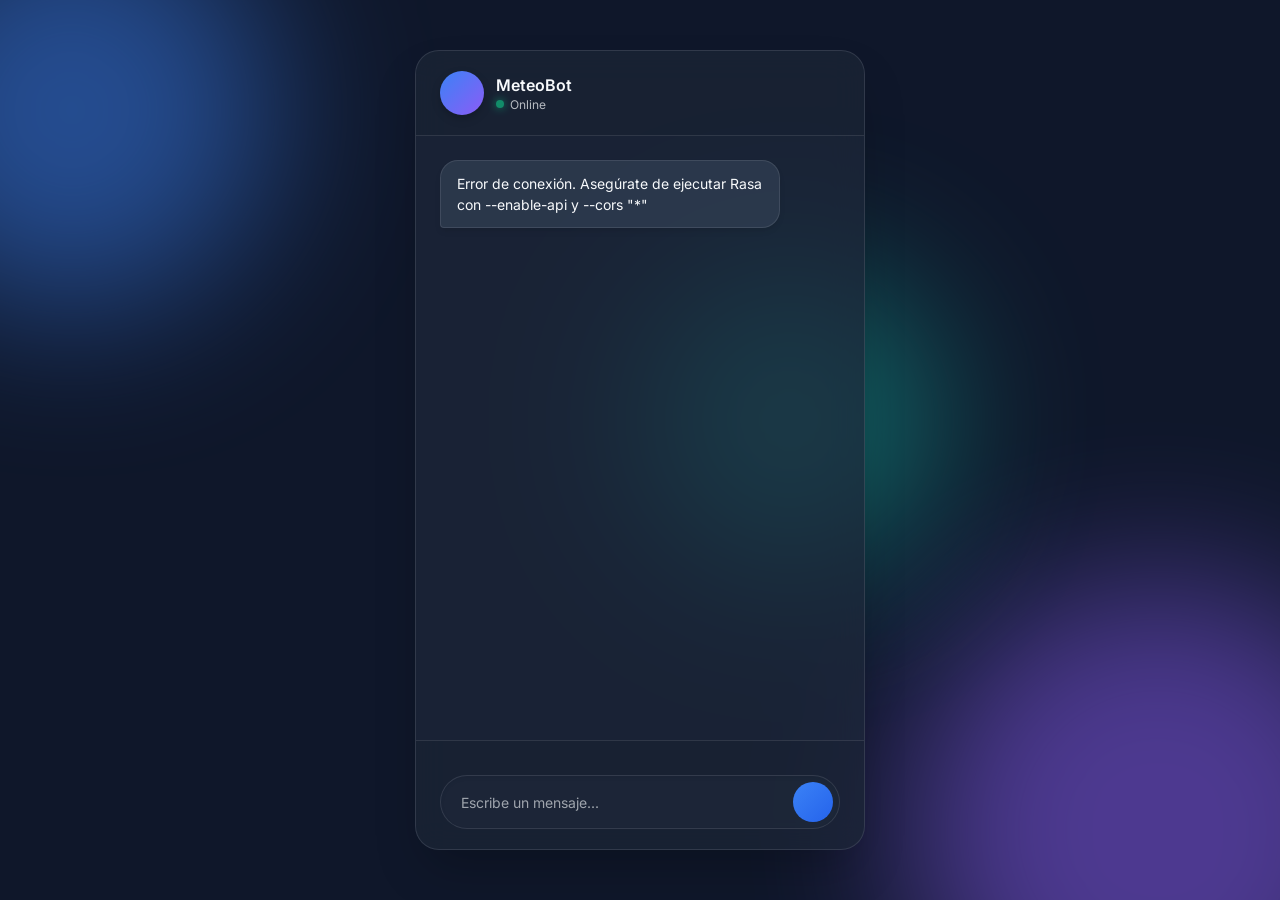
<file: frontend/index.html>
<!DOCTYPE html>
<html lang="es">
<head>
    <meta charset="UTF-8">
    <meta name="viewport" content="width=device-width, initial-scale=1.0">
    <title>Asistente Meteorológico</title>
    <!-- Google Fonts for Modern Typography -->
    <link href="https://fonts.googleapis.com/css2?family=Inter:wght@300;400;500;600&display=swap" rel="stylesheet">
    <!-- Unicons for Icons -->
    <link rel="stylesheet" href="https://unicons.iconscout.com/release/v4.0.8/css/line.css">
    <link rel="stylesheet" href="style.css">
</head>
<body>
    <div class="background-animation">
        <!-- Animated Blobs for Glassmorphism Context -->
        <div class="blob shape1"></div>
        <div class="blob shape2"></div>
        <div class="blob shape3"></div>
    </div>

    <div class="chat-wrapper">
        <header class="chat-header">
            <div class="chatbot-info">
                <div class="avatar">
                    <i class="uil uil-cloud-sun-rain"></i>
                </div>
                <div class="info-text">
                    <h1>MeteoBot</h1>
                    <span class="status"><span class="dot"></span> Online</span>
                </div>
            </div>
            <button class="settings-btn" id="theme-toggle">
                <i class="uil uil-moon"></i>
            </button>
        </header>

        <main class="chat-history" id="chat-history">
            <!-- Messages will be injected here -->
        </main>

        <div class="chat-input-container">
            <!-- Botones interactivos permanentes -->
            <div class="sticky-buttons" id="sticky-buttons"></div>
            
            <div class="input-glass">
                <input type="text" id="user-input" placeholder="Escribe un mensaje..." autocomplete="off">
                <button id="send-btn">
                    <i class="uil uil-message"></i>
                </button>
            </div>
        </div>
    </div>

    <script src="app.js"></script>
</body>
</html>
</file>
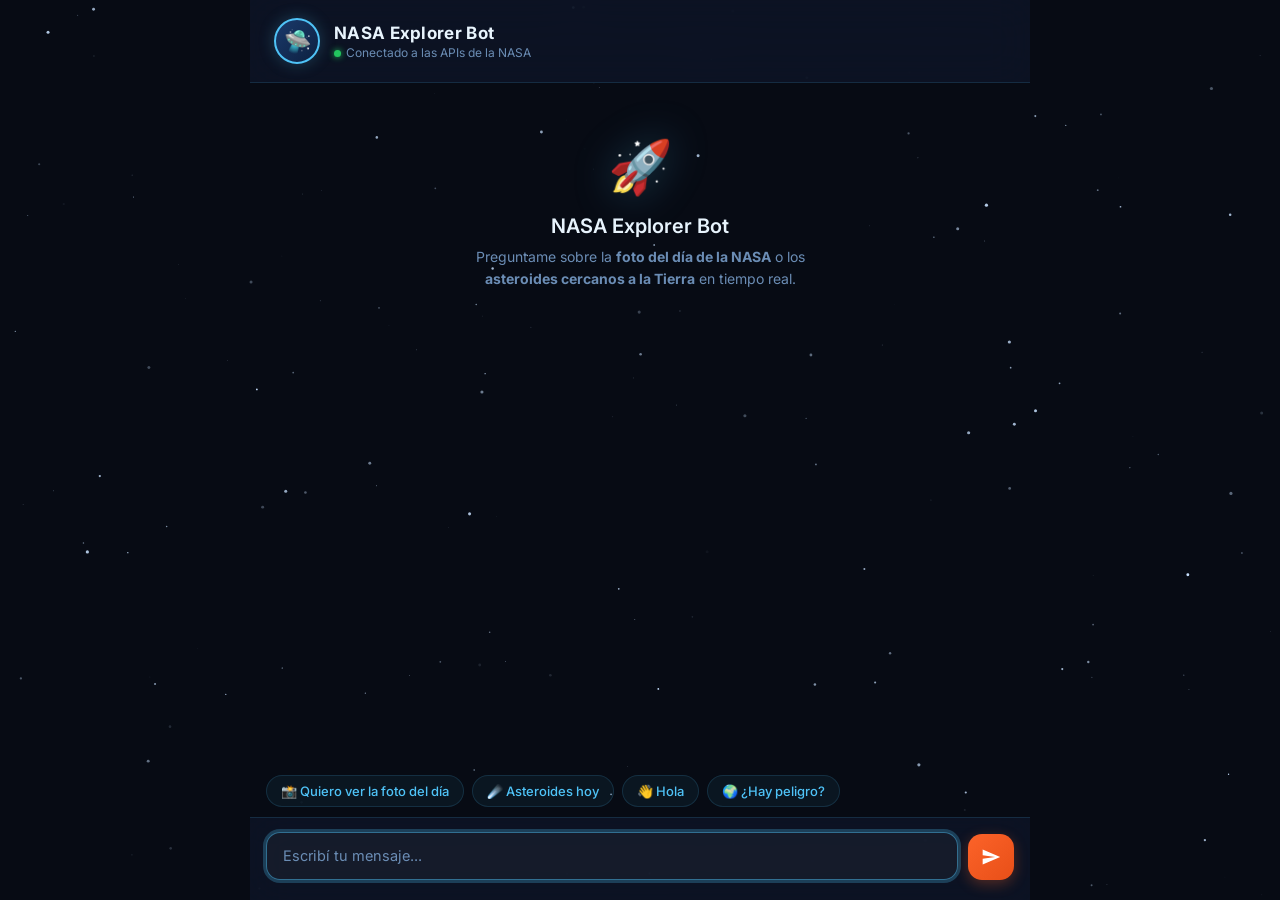
<file: chat.html>
<!DOCTYPE html>
<html lang="es">
<head>
  <meta charset="UTF-8" />
  <meta name="viewport" content="width=device-width, initial-scale=1.0" />
  <title>NASA Explorer Bot</title>
  <link rel="preconnect" href="https://fonts.googleapis.com" />
  <link href="https://fonts.googleapis.com/css2?family=Inter:wght@300;400;500;600;700&family=Space+Mono:wght@400;700&display=swap" rel="stylesheet" />
  <style>
    /* ── CSS Variables ──────────────────────────────────────── */
    :root {
      --bg:          #070b14;
      --surface:     #0d1526;
      --surface2:    #111d35;
      --border:      rgba(79, 195, 247, 0.15);
      --accent:      #4fc3f7;
      --accent-glow: rgba(79, 195, 247, 0.25);
      --nasa-orange: #fc6329;
      --nasa-glow:   rgba(252, 99, 41, 0.3);
      --user-bubble: linear-gradient(135deg, #fc6329, #e84f18);
      --bot-bubble:  rgba(13, 25, 50, 0.9);
      --text:        #e8f4fd;
      --text-muted:  #6b8db5;
      --radius:      16px;
      --font-main:   'Inter', sans-serif;
      --font-mono:   'Space Mono', monospace;
    }

    /* ── Reset & Base ───────────────────────────────────────── */
    *, *::before, *::after { box-sizing: border-box; margin: 0; padding: 0; }

    body {
      font-family: var(--font-main);
      background: var(--bg);
      color: var(--text);
      height: 100vh;
      overflow: hidden;
      display: flex;
      align-items: center;
      justify-content: center;
    }

    /* ── Starfield ──────────────────────────────────────────── */
    #stars-canvas {
      position: fixed;
      inset: 0;
      z-index: 0;
      pointer-events: none;
    }

    /* ── Layout ─────────────────────────────────────────────── */
    .app {
      position: relative;
      z-index: 1;
      width: min(780px, 100vw);
      height: 100vh;
      display: flex;
      flex-direction: column;
    }

    /* ── Header ─────────────────────────────────────────────── */
    .header {
      display: flex;
      align-items: center;
      gap: 14px;
      padding: 18px 24px;
      background: rgba(13, 21, 38, 0.85);
      backdrop-filter: blur(20px);
      border-bottom: 1px solid var(--border);
      flex-shrink: 0;
    }

    .header-avatar {
      width: 46px;
      height: 46px;
      border-radius: 50%;
      background: linear-gradient(135deg, #1a3a6b, #0d2040);
      border: 2px solid var(--accent);
      display: flex;
      align-items: center;
      justify-content: center;
      font-size: 22px;
      box-shadow: 0 0 16px var(--accent-glow);
      flex-shrink: 0;
    }

    .header-info { flex: 1; }

    .header-title {
      font-size: 17px;
      font-weight: 700;
      color: var(--text);
      letter-spacing: 0.3px;
    }

    .header-subtitle {
      font-size: 12px;
      color: var(--text-muted);
      margin-top: 2px;
    }

    .status-dot {
      display: inline-block;
      width: 7px;
      height: 7px;
      border-radius: 50%;
      background: #22c55e;
      margin-right: 5px;
      box-shadow: 0 0 6px #22c55e;
      animation: pulse-green 2s infinite;
    }

    @keyframes pulse-green {
      0%, 100% { opacity: 1; }
      50%       { opacity: 0.4; }
    }

    .nasa-badge {
      font-family: var(--font-mono);
      font-size: 11px;
      font-weight: 700;
      color: var(--accent);
      background: rgba(79, 195, 247, 0.1);
      border: 1px solid var(--border);
      border-radius: 6px;
      padding: 4px 10px;
      letter-spacing: 1px;
    }

    /* ── Messages Area ──────────────────────────────────────── */
    .messages {
      flex: 1;
      overflow-y: auto;
      padding: 20px 16px;
      display: flex;
      flex-direction: column;
      gap: 12px;
      scroll-behavior: smooth;
    }

    .messages::-webkit-scrollbar { width: 5px; }
    .messages::-webkit-scrollbar-track { background: transparent; }
    .messages::-webkit-scrollbar-thumb {
      background: rgba(79, 195, 247, 0.2);
      border-radius: 10px;
    }

    /* ── Message Row ────────────────────────────────────────── */
    .msg-row {
      display: flex;
      align-items: flex-end;
      gap: 10px;
      animation: msg-in 0.3s cubic-bezier(0.34, 1.56, 0.64, 1);
    }

    @keyframes msg-in {
      from { opacity: 0; transform: translateY(12px) scale(0.97); }
      to   { opacity: 1; transform: translateY(0) scale(1); }
    }

    .msg-row.user { flex-direction: row-reverse; }

    .msg-avatar {
      width: 32px;
      height: 32px;
      border-radius: 50%;
      display: flex;
      align-items: center;
      justify-content: center;
      font-size: 15px;
      flex-shrink: 0;
    }

    .msg-avatar.bot {
      background: linear-gradient(135deg, #1a3a6b, #0d2040);
      border: 1.5px solid var(--accent);
      box-shadow: 0 0 10px var(--accent-glow);
    }

    .msg-avatar.user {
      background: linear-gradient(135deg, #fc6329, #e84f18);
      box-shadow: 0 0 10px var(--nasa-glow);
    }

    /* ── Bubbles ────────────────────────────────────────────── */
    .bubble {
      padding: 12px 16px;
      border-radius: var(--radius);
      font-size: 14.5px;
      line-height: 1.65;
      word-break: break-word;
    }

    /* El contenedor que limita el ancho de la burbuja */
    .msg-wrap {
      display: flex;
      flex-direction: column;
      max-width: 72%;
    }

    .msg-row.bot .msg-wrap  { max-width: 82%; }
    .msg-row.user .msg-wrap { max-width: 72%; }

    .bubble.bot {
      background: var(--bot-bubble);
      border: 1px solid var(--border);
      backdrop-filter: blur(12px);
      border-bottom-left-radius: 4px;
      box-shadow: 0 4px 20px rgba(0,0,0,0.3);
    }

    .bubble.user {
      background: var(--user-bubble);
      color: #fff;
      border-bottom-right-radius: 4px;
      box-shadow: 0 4px 20px var(--nasa-glow);
    }

    /* Markdown rendering inside bubbles */
    .bubble strong { color: var(--accent); font-weight: 600; }
    .bubble em     { color: #a8c4e0; font-style: italic; }
    .bubble code   { font-family: var(--font-mono); font-size: 12px; background: rgba(0,0,0,0.3); padding: 1px 5px; border-radius: 4px; color: var(--nasa-orange); }
    .bubble a      { color: var(--accent); text-decoration: none; border-bottom: 1px dashed var(--accent); }
    .bubble a:hover{ border-bottom-style: solid; }
    .bubble .sep   { border: none; border-top: 1px solid rgba(79,195,247,0.15); margin: 8px 0; }

    .bubble.user strong { color: #ffe0d0; }
    .bubble.user em     { color: #ffd0b0; }

    .timestamp {
      font-size: 10.5px;
      color: var(--text-muted);
      margin-top: 4px;
      text-align: right;
    }

    .msg-row.bot .timestamp { text-align: left; }

    /* ── Typing Indicator ───────────────────────────────────── */
    .typing-row {
      display: flex;
      align-items: flex-end;
      gap: 10px;
    }

    .typing-bubble {
      background: var(--bot-bubble);
      border: 1px solid var(--border);
      border-radius: var(--radius);
      border-bottom-left-radius: 4px;
      padding: 14px 18px;
      display: flex;
      gap: 5px;
      align-items: center;
    }

    .dot {
      width: 7px;
      height: 7px;
      border-radius: 50%;
      background: var(--accent);
      opacity: 0.4;
      animation: bounce 1.2s infinite;
    }
    .dot:nth-child(2) { animation-delay: 0.2s; }
    .dot:nth-child(3) { animation-delay: 0.4s; }

    @keyframes bounce {
      0%, 100% { transform: translateY(0);  opacity: 0.4; }
      50%       { transform: translateY(-5px); opacity: 1; }
    }

    /* ── Quick Actions ──────────────────────────────────────── */
    .quick-actions {
      display: flex;
      flex-wrap: wrap;
      gap: 8px;
      padding: 12px 16px 10px;
      flex-shrink: 0;
    }

    .quick-btn {
      font-family: var(--font-main);
      font-size: 13px;
      font-weight: 500;
      padding: 7px 14px;
      border-radius: 20px;
      border: 1px solid var(--border);
      background: rgba(79, 195, 247, 0.06);
      color: var(--accent);
      cursor: pointer;
      transition: all 0.2s ease;
      white-space: nowrap;
    }

    .quick-btn:hover {
      background: rgba(79, 195, 247, 0.15);
      border-color: var(--accent);
      transform: translateY(-1px);
      box-shadow: 0 4px 12px var(--accent-glow);
    }

    .quick-btn:active { transform: translateY(0); }

    /* ── Input Area ─────────────────────────────────────────── */
    .input-area {
      padding: 14px 16px 20px;
      background: rgba(13, 21, 38, 0.85);
      backdrop-filter: blur(20px);
      border-top: 1px solid var(--border);
      flex-shrink: 0;
    }

    .input-row {
      display: flex;
      gap: 10px;
      align-items: flex-end;
    }

    #msg-input {
      flex: 1;
      font-family: var(--font-main);
      font-size: 14.5px;
      color: var(--text);
      background: rgba(255,255,255,0.04);
      border: 1px solid rgba(79, 195, 247, 0.2);
      border-radius: 14px;
      padding: 12px 16px;
      resize: none;
      min-height: 46px;
      max-height: 120px;
      line-height: 1.5;
      outline: none;
      transition: border-color 0.2s, box-shadow 0.2s;
      overflow-y: auto;
    }

    #msg-input::placeholder { color: var(--text-muted); }

    #msg-input:focus {
      border-color: rgba(79, 195, 247, 0.5);
      box-shadow: 0 0 0 3px var(--accent-glow);
    }

    #send-btn {
      width: 46px;
      height: 46px;
      border-radius: 14px;
      border: none;
      background: linear-gradient(135deg, #fc6329, #e84f18);
      cursor: pointer;
      display: flex;
      align-items: center;
      justify-content: center;
      flex-shrink: 0;
      transition: all 0.2s ease;
      box-shadow: 0 4px 14px var(--nasa-glow);
    }

    #send-btn:hover {
      transform: translateY(-2px);
      box-shadow: 0 6px 20px var(--nasa-glow);
    }

    #send-btn:active { transform: translateY(0); }

    #send-btn svg { width: 20px; height: 20px; fill: #fff; }

    #send-btn:disabled {
      opacity: 0.5;
      transform: none;
      cursor: not-allowed;
    }

    /* ── Welcome message ────────────────────────────────────── */
    .welcome {
      text-align: center;
      padding: 32px 24px;
      color: var(--text-muted);
    }

    .welcome-icon {
      font-size: 52px;
      margin-bottom: 16px;
      display: block;
      filter: drop-shadow(0 0 20px var(--accent-glow));
    }

    .welcome h2 {
      font-size: 20px;
      color: var(--text);
      margin-bottom: 8px;
      font-weight: 600;
    }

    .welcome p {
      font-size: 14px;
      line-height: 1.6;
      max-width: 340px;
      margin: 0 auto;
    }

    /* ── Error toast ────────────────────────────────────────── */
    .toast {
      position: fixed;
      top: 20px;
      right: 20px;
      background: rgba(239, 68, 68, 0.9);
      backdrop-filter: blur(10px);
      color: #fff;
      padding: 12px 18px;
      border-radius: 12px;
      font-size: 13px;
      max-width: 320px;
      z-index: 100;
      animation: slide-in 0.3s ease;
      box-shadow: 0 4px 16px rgba(239,68,68,0.3);
    }

    @keyframes slide-in {
      from { opacity: 0; transform: translateX(20px); }
      to   { opacity: 1; transform: translateX(0); }
    }

    /* ── Responsive ─────────────────────────────────────────── */
    @media (max-width: 600px) {
      .bubble { max-width: 85%; }
      .nasa-badge { display: none; }
    }
  </style>
</head>
<body>

<!-- Starfield canvas -->
<canvas id="stars-canvas"></canvas>

<div class="app">

  <!-- Header -->
  <header class="header">
    <div class="header-avatar">🛸</div>
    <div class="header-info">
      <div class="header-title">NASA Explorer Bot</div>
      <div class="header-subtitle">
        <span class="status-dot"></span>Conectado a las APIs de la NASA
      </div>
    </div>
  
  </header>

  <!-- Messages -->
  <div class="messages" id="messages">
    <div class="welcome" id="welcome">
      <span class="welcome-icon">🚀</span>
      <h2>NASA Explorer Bot</h2>
      <p>
        Preguntame sobre la <strong>foto del día de la NASA</strong> o los
        <strong>asteroides cercanos a la Tierra</strong> en tiempo real.
      </p>
    </div>
  </div>

  <!-- Quick actions -->
  <div class="quick-actions" id="quick-actions">
    <button class="quick-btn" onclick="sendQuick('quiero ver la foto del dia')">📸 Quiero ver la foto del día</button>
    <button class="quick-btn" onclick="sendQuick('asteroides de hoy')">☄️ Asteroides hoy</button>
    <button class="quick-btn" onclick="sendQuick('hola')">👋 Hola</button>
    <button class="quick-btn" onclick="sendQuick('hay algo cerca de la tierra?')">🌍 ¿Hay peligro?</button>
  </div>

  <!-- Input -->
  <div class="input-area">
    <div class="input-row">
      <textarea
        id="msg-input"
        placeholder="Escribí tu mensaje..."
        rows="1"
        autofocus
      ></textarea>
      <button id="send-btn" onclick="sendMessage()" title="Enviar">
        <svg viewBox="0 0 24 24"><path d="M2.01 21L23 12 2.01 3 2 10l15 2-15 2z"/></svg>
      </button>
    </div>
  </div>

</div>

<script>
  /* ──────────────────────────────────────────────────────────
     Config
  ────────────────────────────────────────────────────────── */
  const RASA_URL  = "http://localhost:5005/webhooks/rest/webhook";
  const SENDER_ID = "user_" + Math.random().toString(36).slice(2, 8);

  /* ──────────────────────────────────────────────────────────
     Starfield
  ────────────────────────────────────────────────────────── */
  const canvas  = document.getElementById("stars-canvas");
  const ctx     = canvas.getContext("2d");
  let stars     = [];

  function initStars() {
    canvas.width  = window.innerWidth;
    canvas.height = window.innerHeight;
    stars = Array.from({ length: 180 }, () => ({
      x:    Math.random() * canvas.width,
      y:    Math.random() * canvas.height,
      r:    Math.random() * 1.4 + 0.2,
      o:    Math.random(),
      do:   (Math.random() * 0.006 + 0.002) * (Math.random() > 0.5 ? 1 : -1),
    }));
  }

  function drawStars() {
    ctx.clearRect(0, 0, canvas.width, canvas.height);
    stars.forEach(s => {
      s.o += s.do;
      if (s.o > 1 || s.o < 0.1) s.do *= -1;
      ctx.beginPath();
      ctx.arc(s.x, s.y, s.r, 0, Math.PI * 2);
      ctx.fillStyle = `rgba(200, 225, 255, ${s.o})`;
      ctx.fill();
    });
    requestAnimationFrame(drawStars);
  }

  window.addEventListener("resize", initStars);
  initStars();
  drawStars();

  /* ──────────────────────────────────────────────────────────
     Markdown renderer (simple)
  ────────────────────────────────────────────────────────── */
  function renderMarkdown(text) {
    return text
      // HTML escape primero
      .replace(/&/g, "&amp;")
      .replace(/</g, "&lt;")
      .replace(/>/g, "&gt;")
      // Links con formato Markdown: [texto](url)
      .replace(/\[([^\]]+)\]\((https?:\/\/[^)]+)\)/g, '<a href="$2" target="_blank" rel="noopener">$1</a>')
      // URLs sueltas (solo si no están ya dentro de una etiqueta)
      .replace(/(https?:\/\/[^\s<>)]+)/g, '<a href="$1" target="_blank" rel="noopener">$1</a>')
      // Separador horizontal ---
      .replace(/^---$/gm, "<hr class='sep'>")
      // Negrita **texto**
      .replace(/\*\*([^*\n]+)\*\*/g, "<strong>$1</strong>")
      // Cursiva *texto* (asterisco simple, no doble)
      .replace(/(?<!\*)\*(?!\*)([^*\n]+)(?<!\*)\*(?!\*)/g, "<em>$1</em>")
      // Cursiva _texto_ (guion bajo — el bot usa este formato en el cierre)
      .replace(/(?<![a-zA-Z0-9])_([^_\n]+)_(?![a-zA-Z0-9])/g, "<em>$1</em>")
      // Código inline
      .replace(/`([^`]+)`/g, "<code>$1</code>")
      // Saltos de línea
      .replace(/\n/g, "<br>");
  }

  /* ──────────────────────────────────────────────────────────
     Time helper
  ────────────────────────────────────────────────────────── */
  function now() {
    return new Date().toLocaleTimeString("es-AR", { hour: "2-digit", minute: "2-digit" });
  }

  /* ──────────────────────────────────────────────────────────
     Append message
  ────────────────────────────────────────────────────────── */
  function appendMessage(text, role) {
    const welcome = document.getElementById("welcome");
    if (welcome) welcome.remove();

    const msgs = document.getElementById("messages");
    const row  = document.createElement("div");
    row.className = `msg-row ${role}`;

    const avatar = document.createElement("div");
    avatar.className = `msg-avatar ${role}`;
    avatar.textContent = role === "user" ? "👤" : "🛸";

    const wrap  = document.createElement("div");
    wrap.className = "msg-wrap";

    const bubble = document.createElement("div");
    bubble.className = `bubble ${role}`;
    bubble.innerHTML = renderMarkdown(text);

    const ts = document.createElement("div");
    ts.className = "timestamp";
    ts.textContent = now();

    wrap.appendChild(bubble);
    wrap.appendChild(ts);

    row.appendChild(avatar);
    row.appendChild(wrap);

    msgs.appendChild(row);
    msgs.scrollTop = msgs.scrollHeight;
  }

  /* ──────────────────────────────────────────────────────────
     Typing indicator
  ────────────────────────────────────────────────────────── */
  let typingEl = null;

  function showTyping() {
    if (typingEl) return;
    const msgs = document.getElementById("messages");
    typingEl   = document.createElement("div");
    typingEl.className = "typing-row";
    typingEl.innerHTML = `
      <div class="msg-avatar bot">🛸</div>
      <div class="typing-bubble">
        <div class="dot"></div>
        <div class="dot"></div>
        <div class="dot"></div>
      </div>`;
    msgs.appendChild(typingEl);
    msgs.scrollTop = msgs.scrollHeight;
  }

  function hideTyping() {
    if (typingEl) { typingEl.remove(); typingEl = null; }
  }

  /* ──────────────────────────────────────────────────────────
     Toast error
  ────────────────────────────────────────────────────────── */
  function showToast(msg) {
    const t = document.createElement("div");
    t.className = "toast";
    t.textContent = msg;
    document.body.appendChild(t);
    setTimeout(() => t.remove(), 4000);
  }

  /* ──────────────────────────────────────────────────────────
     Send to Rasa
  ────────────────────────────────────────────────────────── */
  async function sendToRasa(text) {
    const btn = document.getElementById("send-btn");
    btn.disabled = true;
    showTyping();

    try {
      const res = await fetch(RASA_URL, {
        method:  "POST",
        headers: { "Content-Type": "application/json" },
        body:    JSON.stringify({ sender: SENDER_ID, message: text }),
      });

      if (!res.ok) throw new Error(`HTTP ${res.status}`);

      const messages = await res.json();
      hideTyping();

      if (!messages || messages.length === 0) {
        appendMessage("📡 El servidor no devolvió respuesta. Intentá de nuevo.", "bot");
      } else {
        messages.forEach(m => {
          if (m.text) appendMessage(m.text, "bot");
        });
      }

    } catch (err) {
      hideTyping();
      if (err.message.includes("Failed to fetch") || err.message.includes("NetworkError")) {
        showToast("❌ No se pudo conectar con Rasa. ¿Está corriendo en localhost:5005 con --cors?");
        appendMessage(
          "⚠️ **Sin conexión con el servidor.**\n\n" +
          "Asegurate de que Rasa esté corriendo con:\n" +
          "`python -m rasa run --cors \"*\" --enable-api`",
          "bot"
        );
      } else {
        showToast(`❌ Error: ${err.message}`);
      }
    } finally {
      btn.disabled = false;
    }
  }

  /* ──────────────────────────────────────────────────────────
     Send functions
  ────────────────────────────────────────────────────────── */
  async function sendMessage() {
    const input = document.getElementById("msg-input");
    const text  = input.value.trim();
    if (!text) return;

    appendMessage(text, "user");
    input.value = "";
    input.style.height = "auto";

    await sendToRasa(text);
  }

  async function sendQuick(text) {
    appendMessage(text, "user");
    await sendToRasa(text);
  }

  /* ──────────────────────────────────────────────────────────
     Input auto-resize & Enter to send
  ────────────────────────────────────────────────────────── */
  const input = document.getElementById("msg-input");

  input.addEventListener("input", () => {
    input.style.height = "auto";
    input.style.height = Math.min(input.scrollHeight, 120) + "px";
  });

  input.addEventListener("keydown", (e) => {
    if (e.key === "Enter" && !e.shiftKey) {
      e.preventDefault();
      sendMessage();
    }
  });
</script>
</body>
</html>
</file>
<file: frontend/style.css>
/* Variables */
:root {
    --bg-color: #0f172a; /* Slate 900 */
    --text-color: #f8fafc;
    --glass-bg: rgba(30, 41, 59, 0.7); /* Slate 800 with opacity */
    --glass-border: rgba(255, 255, 255, 0.1);
    --bot-msg-bg: rgba(51, 65, 85, 0.7);
    --user-msg-bg: linear-gradient(135deg, #3b82f6 0%, #2563eb 100%);
    --accent: #3b82f6; /* Blue 500 */
    --blob-1: #3b82f6;
    --blob-2: #8b5cf6;
    --blob-3: #14b8a6;
}

[data-theme="light"] {
    --bg-color: #f1f5f9;
    --text-color: #0f172a;
    --glass-bg: rgba(255, 255, 255, 0.7);
    --glass-border: rgba(255, 255, 255, 0.4);
    --bot-msg-bg: rgba(255, 255, 255, 0.9);
    --user-msg-bg: linear-gradient(135deg, #0ea5e9 0%, #2563eb 100%);
    --blob-1: #60a5fa;
    --blob-2: #c084fc;
    --blob-3: #5eead4;
}

* {
    margin: 0;
    padding: 0;
    box-sizing: border-box;
    font-family: 'Inter', sans-serif;
}

body {
    background-color: var(--bg-color);
    color: var(--text-color);
    height: 100vh;
    display: flex;
    justify-content: center;
    align-items: center;
    overflow: hidden;
    transition: background-color 0.4s ease;
}

/* Background Animation */
.background-animation {
    position: absolute;
    width: 100%;
    height: 100%;
    z-index: 0;
    overflow: hidden;
}

.blob {
    position: absolute;
    border-radius: 50%;
    filter: blur(80px);
    opacity: 0.5;
    animation: float 20s infinite alternate;
}

.shape1 { width: 400px; height: 400px; background: var(--blob-1); top: -10%; left: -10%; }
.shape2 { width: 500px; height: 500px; background: var(--blob-2); bottom: -20%; right: -10%; animation-delay: -5s; }
.shape3 { width: 300px; height: 300px; background: var(--blob-3); top: 30%; left: 50%; animation-duration: 25s; }

@keyframes float {
    0% { transform: translate(0, 0) scale(1); }
    50% { transform: translate(50px, 50px) scale(1.1); }
    100% { transform: translate(-50px, 100px) scale(0.9); }
}

/* Main Chat Container CSS */
.chat-wrapper {
    width: 90%;
    max-width: 450px;
    height: 90vh;
    max-height: 800px;
    background: var(--glass-bg);
    backdrop-filter: blur(16px);
    -webkit-backdrop-filter: blur(16px);
    border: 1px solid var(--glass-border);
    border-radius: 24px;
    box-shadow: 0 25px 50px -12px rgba(0, 0, 0, 0.25);
    display: flex;
    flex-direction: column;
    z-index: 10;
    overflow: hidden;
}

/* Header */
.chat-header {
    display: flex;
    justify-content: space-between;
    align-items: center;
    padding: 20px 24px;
    border-bottom: 1px solid var(--glass-border);
    background: rgba(0, 0, 0, 0.05);
}

.chatbot-info {
    display: flex;
    align-items: center;
    gap: 12px;
}

.avatar {
    width: 44px;
    height: 44px;
    background: linear-gradient(135deg, var(--blob-1), var(--blob-2));
    border-radius: 50%;
    display: flex;
    justify-content: center;
    align-items: center;
    font-size: 24px;
    color: white;
    box-shadow: 0 4px 10px rgba(0,0,0,0.2);
}

.info-text h1 {
    font-size: 16px;
    font-weight: 600;
    margin-bottom: 2px;
}

.status {
    display: flex;
    align-items: center;
    gap: 6px;
    font-size: 12px;
    color: var(--text-color);
    opacity: 0.7;
}

.dot {
    width: 8px;
    height: 8px;
    background: #10b981; /* Emerald 500 */
    border-radius: 50%;
    box-shadow: 0 0 8px #10b981;
}

.settings-btn {
    background: transparent;
    border: none;
    color: var(--text-color);
    font-size: 22px;
    cursor: pointer;
    opacity: 0.7;
    transition: opacity 0.2s, transform 0.2s;
}

.settings-btn:hover {
    opacity: 1;
    transform: rotate(15deg);
}

/* Chat History */
.chat-history {
    flex: 1;
    padding: 24px;
    overflow-y: auto;
    display: flex;
    flex-direction: column;
    gap: 16px;
    scrollbar-width: thin;
    scrollbar-color: var(--glass-border) transparent;
}

.chat-history::-webkit-scrollbar {
    width: 6px;
}

.chat-history::-webkit-scrollbar-thumb {
    background-color: var(--glass-border);
    border-radius: 10px;
}

/* Messages */
.message {
    display: flex;
    max-width: 85%;
    animation: floatUp 0.3s cubic-bezier(0.25, 0.46, 0.45, 0.94) forwards;
    opacity: 0;
    transform: translateY(10px);
}

@keyframes floatUp {
    to {
        opacity: 1;
        transform: translateY(0);
    }
}

.msg-user {
    align-self: flex-end;
}

.msg-bot {
    align-self: flex-start;
}

.msg-bubble {
    padding: 12px 16px;
    border-radius: 18px;
    font-size: 14px;
    line-height: 1.5;
    position: relative;
    box-shadow: 0 4px 6px -1px rgba(0, 0, 0, 0.1);
}

.msg-user .msg-bubble {
    background: var(--user-msg-bg);
    color: white;
    border-bottom-right-radius: 4px;
}

.msg-bot .msg-bubble {
    background: var(--bot-msg-bg);
    border: 1px solid var(--glass-border);
    border-bottom-left-radius: 4px;
    color: var(--text-color);
}

/* Buttons for Rasa Payload */
.bot-buttons {
    display: flex;
    flex-wrap: wrap;
    gap: 8px;
    margin-top: 10px;
    align-self: flex-start;
}

.action-btn {
    background: var(--glass-bg);
    border: 1px solid var(--glass-border);
    color: var(--text-color);
    padding: 8px 16px;
    border-radius: 20px;
    font-size: 13px;
    font-weight: 500;
    cursor: pointer;
    transition: all 0.2s ease;
    box-shadow: 0 2px 4px rgba(0,0,0,0.1);
    flex-shrink: 0;
}

.action-btn:hover {
    background: var(--accent);
    color: white;
    border-color: var(--accent);
    transform: translateY(-2px);
    box-shadow: 0 4px 8px rgba(59, 130, 246, 0.4);
}

/* Typin indicator */
.typing-indicator {
    display: flex;
    gap: 4px;
    padding: 12px 16px;
    background: var(--bot-msg-bg);
    border-radius: 18px;
    border-bottom-left-radius: 4px;
    align-self: flex-start;
    animation: floatUp 0.3s forwards;
}

.typing-dot {
    width: 6px;
    height: 6px;
    background-color: var(--text-color);
    opacity: 0.5;
    border-radius: 50%;
    animation: typing 1.4s infinite ease-in-out;
}

.typing-dot:nth-child(1) { animation-delay: 0s; }
.typing-dot:nth-child(2) { animation-delay: 0.2s; }
.typing-dot:nth-child(3) { animation-delay: 0.4s; }

@keyframes typing {
    0%, 100% { transform: translateY(0); }
    50% { transform: translateY(-4px); }
}

/* Input Area */
.chat-input-container {
    padding: 16px 24px 20px 24px;
    background: rgba(0, 0, 0, 0.05);
    border-top: 1px solid var(--glass-border);
    display: flex;
    flex-direction: column;
    gap: 12px;
}

.sticky-buttons {
    display: flex;
    gap: 8px;
    overflow-x: auto;
    padding-bottom: 6px;
    scrollbar-width: thin;
}

.sticky-buttons::-webkit-scrollbar {
    height: 4px;
}

.sticky-buttons::-webkit-scrollbar-thumb {
    background-color: var(--glass-border);
    border-radius: 4px;
}

.input-glass {
    display: flex;
    background: var(--glass-bg);
    border: 1px solid var(--glass-border);
    border-radius: 30px;
    padding: 6px 6px 6px 20px;
    align-items: center;
    box-shadow: inset 0 2px 4px rgba(0,0,0,0.05);
}

.input-glass input {
    flex: 1;
    background: none;
    border: none;
    color: var(--text-color);
    font-size: 14px;
    outline: none;
}

.input-glass input::placeholder {
    color: var(--text-color);
    opacity: 0.6;
}

.input-glass button {
    background: var(--user-msg-bg);
    border: none;
    width: 40px;
    height: 40px;
    border-radius: 50%;
    color: white;
    font-size: 18px;
    display: flex;
    justify-content: center;
    align-items: center;
    cursor: pointer;
    transition: transform 0.2s, box-shadow 0.2s;
}

.input-glass button:hover {
    transform: scale(1.05);
    box-shadow: 0 4px 10px rgba(59, 130, 246, 0.4);
}
</file>
